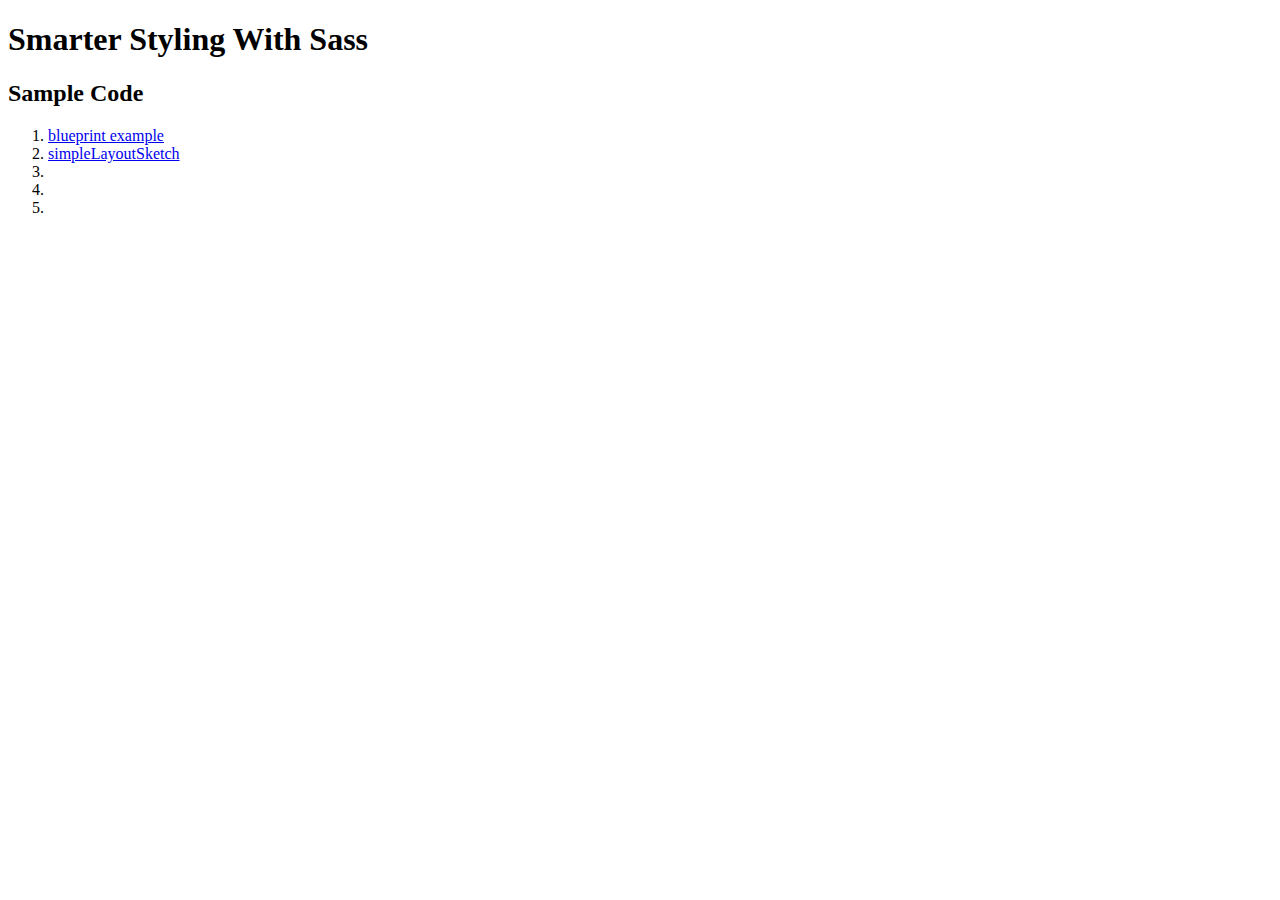
<file: codeSamples/index.html>
<!DOCTYPE HTML>
<html lang="en">
<head>
	<meta charset="UTF-8">
	<title></title>
</head>
<body>
  <h1>Smarter Styling With Sass</h1>
  <h2>
    Sample Code
  </h2>
  <ol>
  	<li>
  		<a href="blueprintExample">blueprint example</a>
  	</li>
  	<li>
  		<a href="simpleLayoutSketch">simpleLayoutSketch</a>
  	</li>
  	<li>
  		<a href="#"></a>
  	</li>
  	<li>
  		<a href="#"></a>
  	</li>
  	<li>
  		<a href="#"></a>
  	</li>
  </ol>
</body>
</html>
</file>
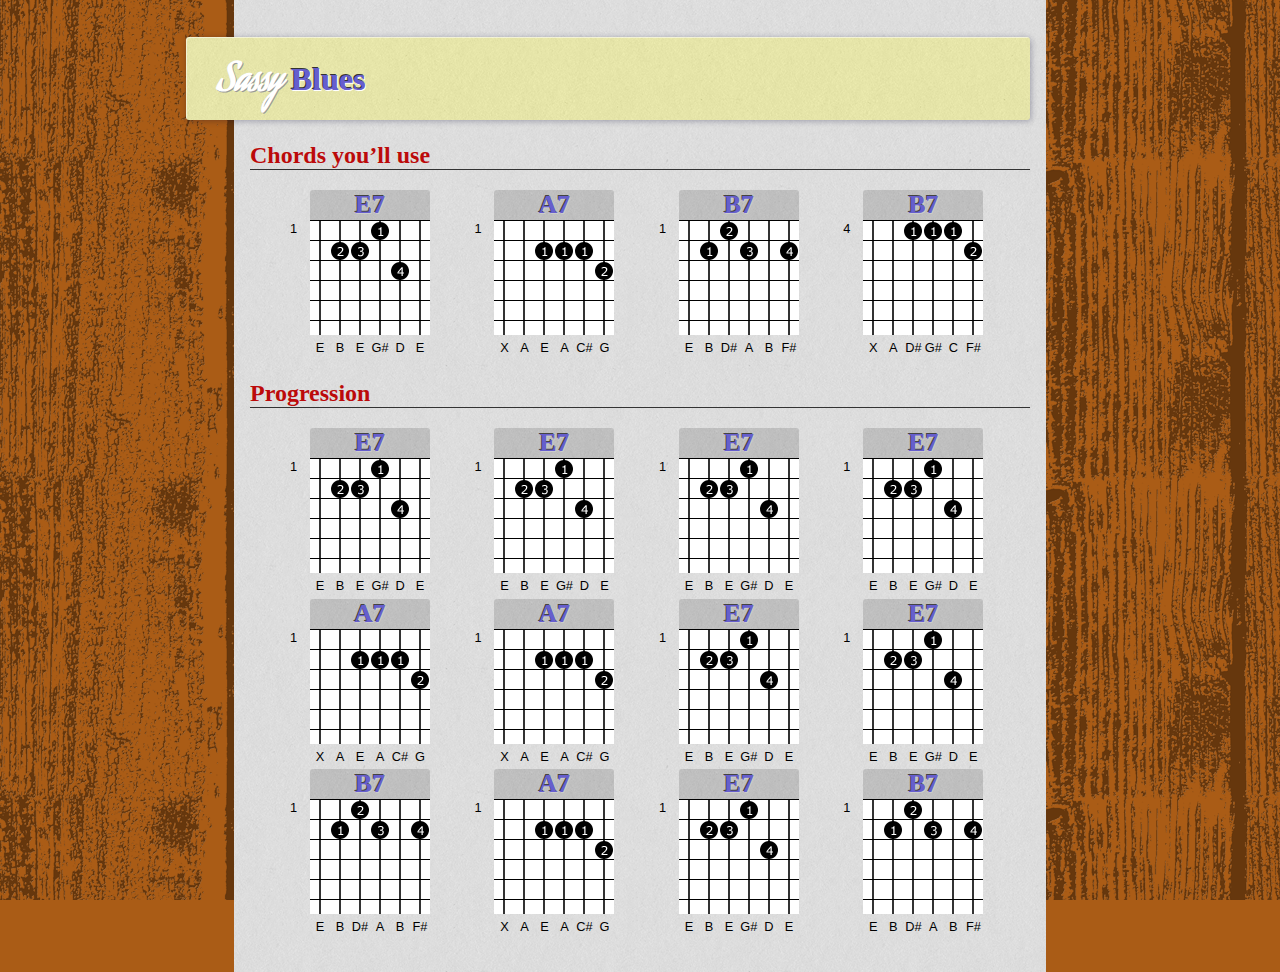
<file: codeSamples/musicalMarkup/index.html>
<!DOCTYPE HTML>
<html lang="en">
<head>
	<meta charset="UTF-8">
  <title>Chords as html: C </title>
  <link href='http://fonts.googleapis.com/css?family=Aguafina+Script|Vast+Shadow|Raleway:100|Carter+One|Slackey' rel='stylesheet' type='text/css'>
  <link rel="stylesheet" href="style.css">
</head>
<body>
  <h1><em>Sassy</em> Blues</h1>
  <h2>Chords you&rsquo;ll use</h2>
  <div class="chord">
    <h1>E7</h1>
    <span class="offset">1</span>
    <ol class="strings">
      <li class="open">E</li>
      <li class="finger2 fret2">B</li>
      <li class="finger3 fret2">E</li>
      <li class="finger1 fret1">G#</li>
      <li class="finger4 fret3">D</li>
      <li class="open">E</li>
    </ol>
  </div>
  <div class="chord">
    <h1>A7</h1>
    <span class="offset">1</span>
    <ol class="strings">
      <li class="open">X</li>
      <li class="open">A</li>
      <li class="finger1 fret2">E</li>
      <li class="finger1 fret2">A</li>
      <li class="finger1 fret2">C#</li>
      <li class="finger2 fret3">G</li>
    </ol>
  </div> 
  <div class="chord">
    <h1>B7</h1>
    <span class="offset">1</span>
    <ol class="strings">
      <li class="open">E</li>
      <li class="finger1 fret2">B</li>
      <li class="finger2 fret1">D#</li>
      <li class="finger3 fret2">A</li>
      <li class="open">B</li>
      <li class="finger4 fret2">F#</li>
    </ol>
  </div>
  <div class="chord">
    <h1>B7</h1>
    <span class="offset">4</span>
    <ol class="strings">
      <li class="open">X</li>
      <li class="open">A</li>
      <li class="finger1 fret1">D#</li>
      <li class="finger1 fret1">G#</li>
      <li class="finger1 fret1">C</li>
      <li class="finger2 fret2">F#</li>
    </ol>
  </div>
  <h2>Progression</h2>
    <div class="chord">
      <h1>E7</h1>
      <span class="offset">1</span>
      <ol class="strings">
        <li class="open">E</li>
        <li class="finger2 fret2">B</li>
        <li class="finger3 fret2">E</li>
        <li class="finger1 fret1">G#</li>
        <li class="finger4 fret3">D</li>
        <li class="open">E</li>
      </ol>
    </div>
    <div class="chord">
      <h1>E7</h1>
      <span class="offset">1</span>
      <ol class="strings">
        <li class="open">E</li>
        <li class="finger2 fret2">B</li>
        <li class="finger3 fret2">E</li>
        <li class="finger1 fret1">G#</li>
        <li class="finger4 fret3">D</li>
        <li class="open">E</li>
      </ol>
    </div>
    <div class="chord">
      <h1>E7</h1>
      <span class="offset">1</span>
      <ol class="strings">
        <li class="open">E</li>
        <li class="finger2 fret2">B</li>
        <li class="finger3 fret2">E</li>
        <li class="finger1 fret1">G#</li>
        <li class="finger4 fret3">D</li>
        <li class="open">E</li>
      </ol>
    </div>
    <div class="chord">
      <h1>E7</h1>
      <span class="offset">1</span>
      <ol class="strings">
        <li class="open">E</li>
        <li class="finger2 fret2">B</li>
        <li class="finger3 fret2">E</li>
        <li class="finger1 fret1">G#</li>
        <li class="finger4 fret3">D</li>
        <li class="open">E</li>
      </ol>
    </div>
    <div class="chord">
      <h1>A7</h1>
      <span class="offset">1</span>
      <ol class="strings">
        <li class="open">X</li>
        <li class="open">A</li>
        <li class="finger1 fret2">E</li>
        <li class="finger1 fret2">A</li>
        <li class="finger1 fret2">C#</li>
        <li class="finger2 fret3">G</li>
      </ol>
    </div> 
    <div class="chord">
      <h1>A7</h1>
      <span class="offset">1</span>
       <ol class="strings">
        <li class="open">X</li>
        <li class="open">A</li>
        <li class="finger1 fret2">E</li>
        <li class="finger1 fret2">A</li>
        <li class="finger1 fret2">C#</li>
        <li class="finger2 fret3">G</li>
      </ol>
    </div> 
    <div class="chord">
      <h1>E7</h1>
      <span class="offset">1</span>
      <ol class="strings">
        <li class="open">E</li>
        <li class="finger2 fret2">B</li>
        <li class="finger3 fret2">E</li>
        <li class="finger1 fret1">G#</li>
        <li class="finger4 fret3">D</li>
        <li class="open">E</li>
      </ol>
    </div>
    <div class="chord">
      <h1>E7</h1>
      <span class="offset">1</span>
      <ol class="strings">
        <li class="open">E</li>
        <li class="finger2 fret2">B</li>
        <li class="finger3 fret2">E</li>
        <li class="finger1 fret1">G#</li>
        <li class="finger4 fret3">D</li>
        <li class="open">E</li>
      </ol>
    </div>
    <div class="chord">
      <h1>B7</h1>
      <span class="offset">1</span>
      <ol class="strings">
        <li class="open">E</li>
        <li class="finger1 fret2">B</li>
        <li class="finger2 fret1">D#</li>
        <li class="finger3 fret2">A</li>
        <li class="open">B</li>
        <li class="finger4 fret2">F#</li>
      </ol>
    </div>
    <div class="chord">
      <h1>A7</h1>
      <span class="offset">1</span>
       <ol class="strings">
        <li class="open">X</li>
        <li class="open">A</li>
        <li class="finger1 fret2">E</li>
        <li class="finger1 fret2">A</li>
        <li class="finger1 fret2">C#</li>
        <li class="finger2 fret3">G</li>
      </ol>
    </div> 
    <div class="chord">
      <h1>E7</h1>
      <span class="offset">1</span>
      <ol class="strings">
        <li class="open">E</li>
        <li class="finger2 fret2">B</li>
        <li class="finger3 fret2">E</li>
        <li class="finger1 fret1">G#</li>
        <li class="finger4 fret3">D</li>
        <li class="open">E</li>
      </ol>
    </div>
    <div class="chord">
      <h1>B7</h1>
      <span class="offset">1</span>
      <ol class="strings">
        <li class="open">E</li>
        <li class="finger1 fret2">B</li>
        <li class="finger2 fret1">D#</li>
        <li class="finger3 fret2">A</li>
        <li class="open">B</li>
        <li class="finger4 fret2">F#</li>
      </ol>
    </div>
</body>
</html>
</file>
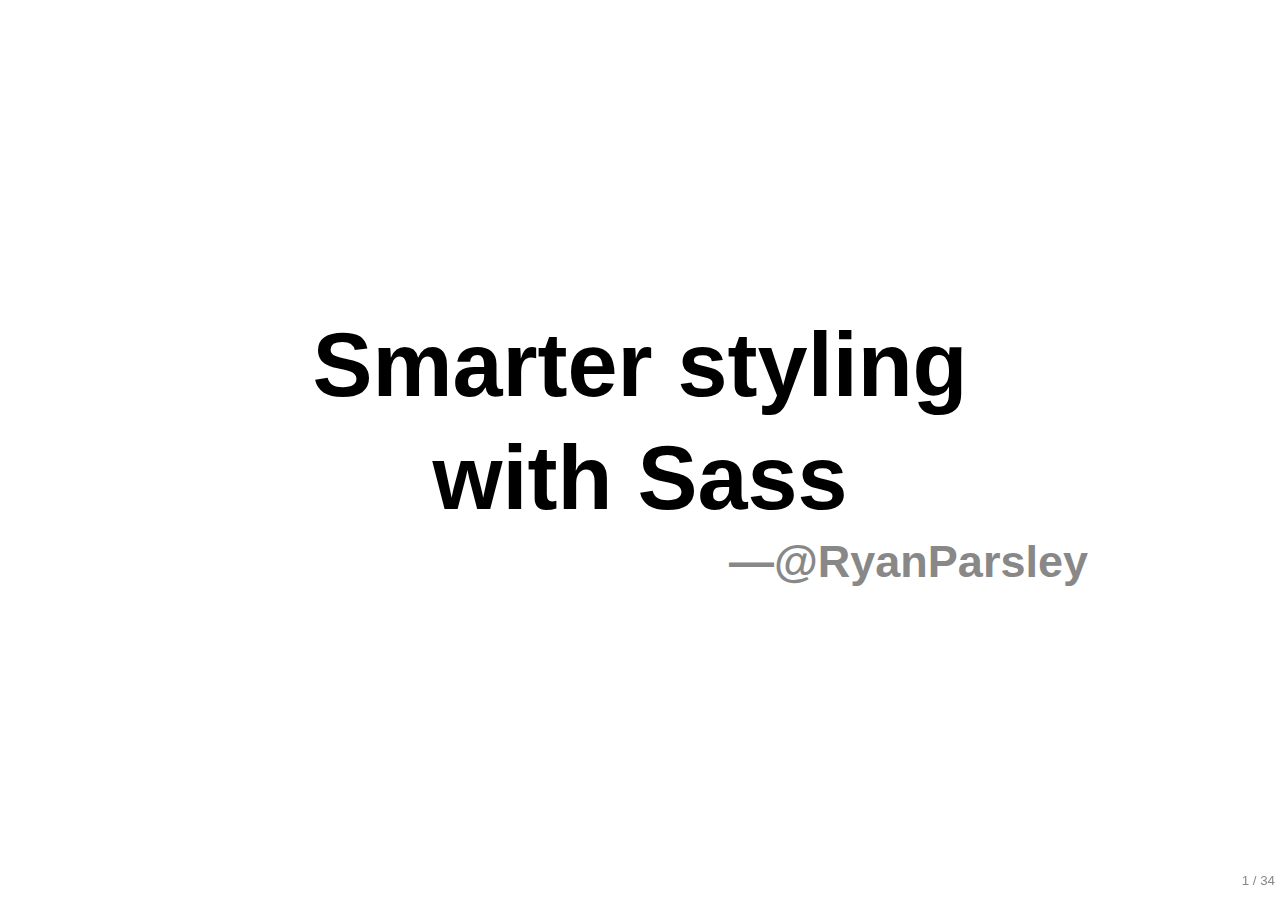
<file: deck.js/smarterStylingWithSass/index.html>
<!DOCTYPE html>
<!--[if lt IE 7]> <html class="no-js ie6" lang="en"> <![endif]-->
<!--[if IE 7]>    <html class="no-js ie7" lang="en"> <![endif]-->
<!--[if IE 8]>    <html class="no-js ie8" lang="en"> <![endif]-->
<!--[if gt IE 8]><!-->  <html class="no-js" lang="en"> <!--<![endif]-->
  <head>
    <meta charset="utf-8">
    <meta http-equiv="X-UA-Compatible" content="IE=edge,chrome=1">

    <title>Design in the browser</title>

    <meta name="description" content="A look at tools and techniques to
    help you jump straight from paper to text editor">
    <meta name="author" content="RyanParsley">
    <meta name="viewport" content="width=1024, user-scalable=no">

    <!-- Core and extension CSS files -->
    <link rel="stylesheet" href="../core/deck.core.css">
    <link rel="stylesheet" href="../extensions/goto/deck.goto.css">
    <link rel="stylesheet" href="../extensions/menu/deck.menu.css">
    <link rel="stylesheet" href="../extensions/navigation/deck.navigation.css">
    <link rel="stylesheet" href="../extensions/status/deck.status.css">
    <link rel="stylesheet" href="../extensions/hash/deck.hash.css">

    <!-- Theme CSS files (menu swaps these out) -->
    <link rel="stylesheet" id="style-theme-link"
    href="../themes/style/swiss.css">
    <link rel="stylesheet" id="transition-theme-link" href="../themes/transition/horizontal-slide.css">

    <!-- Custom CSS just for this page -->
    <link rel="stylesheet" href="ssws.css">

    <script src="../modernizr.custom.js"></script>
  </head>

  <body class="deck-container">

    <section class="slide" id="title-slide">
      <h1>Smarter styling with&nbsp;Sass
        <span>&mdash;@RyanParsley</span></h1>

    </section>

    <section class="slide" id="tldr">
      <h2>TLDR</h2>
      <ol>
        <li><h3>Sass compiles to plain old CSS</h3></li>
        <li><h3>&#8756; it adds no server side dependencies</h3></li>
        <li><h3>Sass makes CSS better</h3></li>
        <li><h3>Compass makes Sass better</h3></li>
        <li><h3>Sass is not a Rails thing</h3></li>
        <li><h3><a href="http://ssws.ryanparsley.com">ssws.ryanparsley.com (or find me on github)</a></h3></li>
      </ol>
    </section>

    <section class="slide" id="atOurDisposal">
      <h2>CSS is filling out nicely</h2> 
      <ul>
        <li class="slide">
          <h3>Drop shadows</h3>
        </li>
        <li class="slide">
          <h3>Gradients</h3>
        </li>
        <li class="slide">
          <h3>Rounded corners</h3>
        </li>
        <li class="slide">
          <h3>Border images</h3>
        </li>
        <li class="slide">
          <h3>Multiple background images</h3>
        </li>
        <li class="slide">
          <h3>Web fonts</h3>
        </li>
        <li class="slide">
          <h3>RGBA (Translucency!) </h3>
        </li>
      </ul>
    </section>
    
    <section class="slide" id="beMindfulOf">
      <h1>There are some antipatterns brewing</h1>
    </section>

     <section class="slide" id="whySass">
      <h2>Why use Sass?</h2>
      <ul>
        <li><h3>Less typing&hellip; make the robots work harder</h3></li>
        <li><h3>Add logic to CSS</h3></li>
        <li><h3>Don&rsquo;t sacrifice semantic markup</h3></li>
        <li><h3>Easier to read is easier to maintain</h3></li>
      </ul>
    </section>
    <section class="slide" id="sassArchitecture">
        <h2>One less excuse to not</h2>
        <blockquote cite="http://thesassway.com/articles/sass-doesnt-create-bad-code-bad-coders-do">
          <p>Sass doesn&rsquo;t have anything to do with your architectural approach. Tell it what to do, and it will do it.</p>
          <p><cite>&mdash;Roy Tomeij</cite></p>
        </blockquote>
      </section>

    <section class="slide" id="theOld">
      <h2>CSS nitty griddy</h2>
      <pre>
.span-1, .span-2, .span-3, .span-4, .span-5, .span-6, .span-7, .span-8, .span-9, .span-10, .span-11, .span-12, .span-13, .span-14, .span-15, .span-16, .span-17, .span-18, .span-19, .span-20, .span-21, .span-22, .span-23, .span-24 {float:left;margin-right:10px;}
.span-1 {width:30px;}
.span-2 {width:70px;}
.span-3 {width:110px;}
.span-4 {width:150px;}
.span-5 {width:190px;}
.span-6 {width:230px;}
.span-7 {width:270px;}
.span-8 {width:310px;}
.span-9 {width:350px;}
.span-10 {width:390px;}
.span-11 {width:430px;}
.span-12 {width:470px;}
[ &hellip;all the way down to&hellip; ]
.span-24 {width:950px;margin-right:0;}</pre>
    </section>
    <section class="slide" id="theNew">
      <h2>Sass that produces the same results</h2>
      <pre>
@for $i from 1 through 24 {
  .span-#{$i} {
    width: $i * 30 + 10 * ( $i - 1 );
    @if $i == 24 {margin-right:0px;}
    @else{margin-right:10px;}
  }
}</pre>
    </section>
    <section class="slide" id="theNew2.0">
      <h2>Why stop there?</h2>
      <pre>
$columns: 24;
$column-width: 30px;
$gutter-width: 10px;
@for $i from 1 through $columns {
  .span-#{$i} {
    width: $i * $column-width + $gutter-width * ( $i - 1 );
    @if $i == $columns {margin-right:0px;}
    @else{margin-right:$gutter-width;}
  }
}</pre>
    </section>
    <section class="slide" id="yeahBut">
      <h2>Sure, that&rsquo;s clever, but&hellip;</h2>
      <ul>
        <li><h3>What about all those classes?</h3></li>
        <li><h3>Can we separate markup from style?</h3></li>
        <li><h3>Doesn&rsquo;t really save typing... I just copy and paste from blueprint.</h3></li>
      </ul>
    </section>
    <section class="slide" id="gridFromMixins">
      <h2>Grids from mixins</h2>
      <pre>
@mixin column($columns, $last: false) {
  width: ($column-width * $columns) + ($gutter-width * ($columns - 1));
  @if $last != true {
    margin-right: $gutter-width;
  }
}

@mixin padded-column($columns, $border-width: 0px, $last: false){
  width: ($column-width * $columns) + ($gutter-width * ($columns - 1));
  padding: $column-padding;
  margin-top: $gutter-width - $column-padding - $border-width;
  margin-bottom: $gutter-width - $column-padding - $border-width;
  margin-left: -($column-padding + $border-width);
  margin-right: -($column-padding + $border-width);
  @if $last != true {
    margin-right: $gutter-width - $column-padding - $border-width;
  }
}</pre>
      </section>

     <section class="slide" id="howToUseMixins">
      <h2>How do you use that?</h2>
      <pre>
div[role="main"]{
  @include column(2.5);
  padding-left: ($column-width + $gutter-width)  * .25;
  padding-right: ($column-width + $gutter-width)  * .25;
  padding-top:1em;
  background:rgba(0,0,0,.2);
  float:left;
}

body>aside{
  @include column(1.5, true);
  padding-left: ($column-width + $gutter-width) * .25;
  padding-right: ($column-width + $gutter-width) * .25;
  display:block;
  float:left;
  background:rgba(0,0,0,.5);
}</pre>
      </section>

      <section class="slide" id="wireframe">
        <h2>HTML version</h2> 
        <img src="layoutWireframe.jpg" alt="Layout Sketch">
        <a href="http://ssws.ryanparsley.com/codeSamples/SimpleLayoutSketch/">Demo</a>
      </section>

      <section class="slide" id="wireframe2">
        <h2>Quick change</h2> 
        <img src="layoutWireframeBlue.jpg" alt="Layout Sketch">
      </section>
      <section class="slide" id="guitarTabHTML">
        <h2>Guitar tabs as html</h2>
        <pre>
&lt;div class="chord"&gt;
  &lt;h1&gt;E7&lt;/h1&gt;
  &lt;span class="offset"&gt;1&lt;/span&gt;
  &lt;ol class="strings"&gt;
    &lt;li class="open"&gt;E&lt;/li&gt;
    &lt;li class="finger2 fret2"&gt;B&lt;/li&gt;
    &lt;li class="finger3 fret2"&gt;E&lt;/li&gt;
    &lt;li class="finger1 fret1"&gt;G#&lt;/li&gt;
    &lt;li class="finger4 fret3"&gt;D&lt;/li&gt;
    &lt;li class="open"&gt;E&lt;/li&gt;
  &lt;/ol&gt;
&lt;/div&gt;
</pre>
      <a href="http://ssws.ryanparsley.com/codeSamples/musicalMarkup/">Demo</a>
    </section>

      <section class="slide" id="guitarTabSCSS">
      <h2>More fun with style generation</h2>
      <pre>
@function fingerOffset($finger){
  @return $finger * (-20px);
}
@function fretOffset($fret){
  @return $fret * 20px - 20px;
}
@for $finger from 1 to 5{
  @for $fret from 1 to 6{
    .finger#{$finger}.fret#{$fret}{
      background-position: fingerOffset($finger) fretOffset($fret);
    }
  }
}</pre>
      </section>
      
      <section class="slide" id="bulletProof?">
        <h1>Is it bullet proof?</h1>
      </section>
      <section class="slide" id="No">
        <h1>No!</h1>
      </section>

      <section class="slide" id="No">
        <h2>That&rsquo;s where Compass comes in</h2>
        <ul>
         <li><h3>jQuery for CSS</h3></li>
         <li><h3>Common problems solved by the community</h3></li>
         <li><h3>Extra goodies like project generation</h3></li>
        </ul>
      </section>
      <section class="slide" id="vendorPrefixes">
        <h2>One style to rule them all</h2>
        <blockquote cite="https://twitter.com/#!/chriseppstein/status/166925704561311745">
          <p>Compass users, don&rsquo;t worry about vendor prefixes. We&rsquo;ll make sure your site works no matter how bad the CSSWG effs things up.</p>
          <p><cite>&mdash;Chris Eppstein (The Compass Guy)</cite></p>
        </blockquote>
      </section>
      <section class="slide" id="gridBG">
        <h2>Visual helper for your grid</h2>
        <ul>
          <li><h3>Easy to change</h3></li>
          <li><h3>Fool resistant</h3></li>
        </ul>
        <pre>
$grid-background-total-columns: 10;
$grid-background-column-width: 68px;
$grid-background-gutter-width: 24px;
$grid-background-baseline-height: 24px;
$grid-background-offset:24px;

body{ @include grid-background();}</pre>
      </section>
     
    
      <section class="slide" id="buttonScreenshot">
        <h2>Look Ma, no images!</h2>
        <img src="buttonScreenshot.png"/>
      </section>
      <section class="slide" id="aprettyslickbutton" >
        <h2>A pretty slick button</h2>
          <pre>
@mixin clean-pill-button($background: #666, $height: 48px){
  $shadow: darken($background, 20%);
  background: $background;
  @include background-image(linear-gradient(rgba(255,255,255,.6),
                                            rgba(255,255,255,.4) 50%,
                                            rgba(255,255,255,0) 50%));
  @include box-shadow($shadow 1px 1px 3px,
                      inset lighten($background, 50%) 0px 1px 0);
  color: #fff;
  border: solid 1px $shadow;
  height: $height;
  padding-left:24px;
  padding-right:24px;
  @include border-radius($height/2);
  @include text-shadow($shadow -1px -1px 0);
  &amp;:hover{
    @include text-shadow(none);
    @include box-shadow(inset lighten($background, 20%) 0px -1px 0);
    @include background-image(linear-gradient(rgba(255,255,255,.4),
                                              rgba(255,255,255,.3) 50%,
                                              rgba(255,255,255,0) 50%));}}</pre>
      </section>
    <section class="slide" id="thatAwesome">
      <h1>It really is <em>that</em> awesome!</h1>
      </section> 
      
      <section class="slide" id="tools" >
        <h2 >Tools</h2>
        <ul>
          <li><a href="http://sass-lang.com/" title="Sass">Sass</a></li>
          <li><a href="http://compass-style.org/" title="Compass">Compass</a></li>
          <li><a href="http://lessframework.com/" title="Less Framework">Less Framework</a></li>
          <li><a href="https://github.com/RyanParsley/Serve-Less" title="Serve-Less">My Serve based starting point</a></li>
        </ul>
      </section>

      <section class="slide" id="morereading">
        <h2 >More Reading</h2>
        <ul>
          <li><a href="http://www.stuffandnonsense.co.uk/blog/about/time_to_stop_showing_clients_static_design_visuals/">Time to stop showing clients static design visuals</a></li>
          <li><a href="http://24ways.org/2009/make-your-mockup-in-markup" title="Make your mockup in markup">Meagan Fisher&#8217;s 24ways post</a></li>
          <li><a href="http://jeffcroft.com/sidenotes/2009/may/20/applying-oop-concepts-css/" title="On applying OOP concepts to CSS">Jeff Croft on Object Oriented CSS</a></li>
          <li><a href="http://thesassway.com/" title="The Sass Way">The Sass Way</a></li>
          <li><a href="http://smacss.com/">SMACSS</a></li>
        </ul>
      </section>

      <section class="slide" id="thanks" >
        <h1>Thanks!</h1>
      </section>

      <a href="#" class="deck-prev-link" title="Previous">&#8592;</a>
      <a href="#" class="deck-next-link" title="Next">&#8594;</a>

      <p class="deck-status">
      <span class="deck-status-current"></span>
      /
      <span class="deck-status-total"></span>
      </p>

      <form action="." method="get" class="goto-form">
        <label for="goto-slide">Go to slide:</label>
        <input type="text" name="slidenum" id="goto-slide" list="goto-datalist">
        <datalist id="goto-datalist"></datalist>
        <input type="submit" value="Go">
      </form>

      <a href="." title="Permalink to this slide" class="deck-permalink">#</a>


      <!-- Grab CDN jQuery, with a protocol relative URL; fall back to local if offline -->
      <script src="//ajax.aspnetcdn.com/ajax/jQuery/jquery-1.7.min.js"></script>
      <script>window.jQuery || document.write('<script src="../jquery-1.7.min.js"><\/script>')</script>

        <!-- Deck Core and extensions -->
        <script src="../core/deck.core.js"></script>
        <script src="../extensions/hash/deck.hash.js"></script>
        <script src="../extensions/menu/deck.menu.js"></script>
        <script src="../extensions/goto/deck.goto.js"></script>
        <script src="../extensions/status/deck.status.js"></script>
        <script src="../extensions/navigation/deck.navigation.js"></script>

        <!-- Specific to this page -->
        <script src="ssws.js"></script>

      </body>
    </html>
</file>
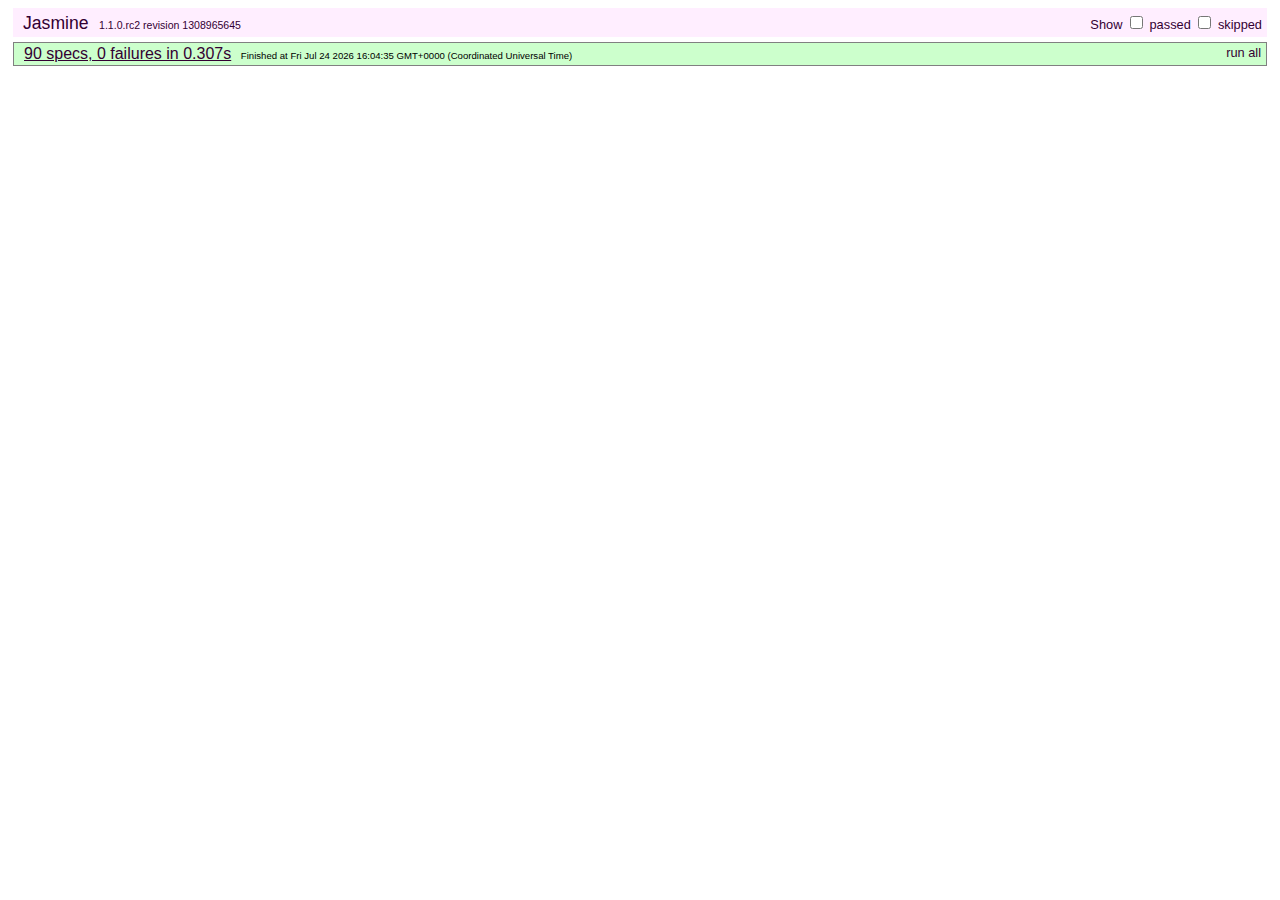
<file: deck.js/test/index.html>
<!DOCTYPE HTML PUBLIC "-//W3C//DTD HTML 4.01 Transitional//EN"
  "http://www.w3.org/TR/html4/loose.dtd">
<html>
<head>
	<title>deck.js - Jasmine Test Runner</title>
	<link rel="stylesheet" type="text/css" href="lib/jasmine.css">
	<script type="text/javascript" src="../modernizr.custom.js"></script>
	<script type="text/javascript" src="lib/jasmine.js"></script>
	<script type="text/javascript" src="lib/jasmine-html.js"></script>
	<script src="../jquery-1.7.min.js"></script>
	<script type="text/javascript" src="lib/jasmine-jquery.js"></script>

	<!-- include source files here... -->
	<script type="text/javascript" src="../core/deck.core.js"></script>
	<script type="text/javascript" src="../extensions/hash/deck.hash.js"></script>
	<script type="text/javascript" src="../extensions/menu/deck.menu.js"></script>
	<script type="text/javascript" src="../extensions/goto/deck.goto.js"></script>
	<script type="text/javascript" src="../extensions/status/deck.status.js"></script>
	<script type="text/javascript" src="../extensions/navigation/deck.navigation.js"></script>
	<script type="text/javascript" src="../extensions/scale/deck.scale.js"></script>

	<!-- include spec files here... -->
	<script type="text/javascript" src="settings.js"></script>
	<script type="text/javascript" src="spec.core.js"></script>
	<script type="text/javascript" src="spec.menu.js"></script>
	<script type="text/javascript" src="spec.goto.js"></script>
	<script type="text/javascript" src="spec.navigation.js"></script>
	<script type="text/javascript" src="spec.hash.js"></script>
	<script type="text/javascript" src="spec.status.js"></script>
	<script type="text/javascript" src="spec.scale.js"></script>
</head>

<body>
<script type="text/javascript">
	jasmine.getEnv().addReporter(new jasmine.TrivialReporter());
	jasmine.getEnv().execute();
</script>
</body>
</html>
</file>
<file: codeSamples/musicalMarkup/style.css>
html {
  background: #aa5c16 url(woodBG.png) fixed; }

body {
  background: #dddddd url(lightNoise.png);
  margin: 0 auto;
  width: 70%;
  max-width: 780px;
  padding: 1em 1em 2em;
  font-family: "helvetica nueue", helvetica, arial, sans-serif; }

body > h1 {
  color: #665ecd;
  text-shadow: #333333 -1px -1px 0, white 1px 1px 0;
  background: #ebea86 url(lightNoise.png);
  margin-left: -2em;
  padding: .5em 1em .25em;
  border-radius: 3px;
  box-shadow: 1px 1px 6px rgba(0, 0, 51, 0.3), inset 1px 1px 0 rgba(255, 255, 255, 0.5); }
  body > h1 em {
    text-shadow: #999 1px 1px 0;
    color: #fff; }

h1 {
  font-family: 'Vast Shadow', cursive;
  font-family: 'Raleway', cursive;
  font-family: 'Carter One', cursive;
  font-family: 'Slackey', cursive; }
  h1 em {
    font-family: 'Raleway', cursive;
    font-family: 'Aguafina Script', cursive;
    font-size: 1.2em;
    font-style: normal; }

h2 {
  color: #bc0a0a; }

h2, h3, h4, h5 {
  font-family: 'Slackey', cursive;
  border-bottom: 1px solid #333; }

.chord {
  width: 120px;
  background: #fff;
  margin-left: 60px;
  position: relative;
  display: inline-block;
  margin-bottom: 2em;
  border-radius: 3px 3px 0px 0px;
  font-size: .8em; }
  .chord h1 {
    text-align: center;
    background: #aaaaaa url(lightNoise.png);
    margin: 0;
    border-bottom: 1px solid #000;
    border-radius: 3px 3px 0px 0px;
    color: #665ecd;
    text-shadow: #444444 -1px -1px 0, #cccccc 1px 1px 0; }
  .chord ol {
    list-style: none;
    margin: 0;
    padding: 0;
    background: url(fretsAndStrings.png); }
  .chord li {
    margin: 0;
    padding: 0;
    width: 20px;
    display: block;
    float: left;
    text-align: center;
    padding-top: 119px;
    background: url(fingerSprite.png) 0 0 no-repeat;
    margin-bottom: -20px; }
  .chord .offset {
    display: block;
    position: absolute;
    left: -20px; }

.chord li.open {
  background-image: none; }

.chord li:last-child {
  border-right: none; }

.finger1.fret1 {
  background-position: -20px 0px; }

.finger1.fret2 {
  background-position: -20px 20px; }

.finger1.fret3 {
  background-position: -20px 40px; }

.finger1.fret4 {
  background-position: -20px 60px; }

.finger1.fret5 {
  background-position: -20px 80px; }

.finger2.fret1 {
  background-position: -40px 0px; }

.finger2.fret2 {
  background-position: -40px 20px; }

.finger2.fret3 {
  background-position: -40px 40px; }

.finger2.fret4 {
  background-position: -40px 60px; }

.finger2.fret5 {
  background-position: -40px 80px; }

.finger3.fret1 {
  background-position: -60px 0px; }

.finger3.fret2 {
  background-position: -60px 20px; }

.finger3.fret3 {
  background-position: -60px 40px; }

.finger3.fret4 {
  background-position: -60px 60px; }

.finger3.fret5 {
  background-position: -60px 80px; }

.finger4.fret1 {
  background-position: -80px 0px; }

.finger4.fret2 {
  background-position: -80px 20px; }

.finger4.fret3 {
  background-position: -80px 40px; }

.finger4.fret4 {
  background-position: -80px 60px; }

.finger4.fret5 {
  background-position: -80px 80px; }

.clearfix:after, .chord ol:after {
  content: ".";
  display: block;
  height: 0;
  clear: both;
  visibility: hidden; }
</file>
<file: deck.js/core/deck.core.css>
html {
  height: 100%;
}

.deck-container {
  position: relative;
  height: 100%;
  width: 70%;
  margin: 0 auto;
  padding: 0 48px;
  font-size: 16px;
  line-height: 1.25;
  overflow: hidden;
  /* Resets and base styles from HTML5 Boilerplate */
  /* End HTML5 Boilerplate adaptations */
}
.js .deck-container {
  visibility: hidden;
}
.ready .deck-container {
  visibility: visible;
}
.touch .deck-container {
  -webkit-text-size-adjust: none;
}
.deck-container div, .deck-container span, .deck-container object, .deck-container iframe,
.deck-container h1, .deck-container h2, .deck-container h3, .deck-container h4, .deck-container h5, .deck-container h6, .deck-container p, .deck-container blockquote, .deck-container pre,
.deck-container abbr, .deck-container address, .deck-container cite, .deck-container code, .deck-container del, .deck-container dfn, .deck-container em, .deck-container img, .deck-container ins, .deck-container kbd, .deck-container q, .deck-container samp,
.deck-container small, .deck-container strong, .deck-container sub, .deck-container sup, .deck-container var, .deck-container b, .deck-container i, .deck-container dl, .deck-container dt, .deck-container dd, .deck-container ol, .deck-container ul, .deck-container li,
.deck-container fieldset, .deck-container form, .deck-container label, .deck-container legend,
.deck-container table, .deck-container caption, .deck-container tbody, .deck-container tfoot, .deck-container thead, .deck-container tr, .deck-container th, .deck-container td,
.deck-container article, .deck-container aside, .deck-container canvas, .deck-container details, .deck-container figcaption, .deck-container figure,
.deck-container footer, .deck-container header, .deck-container hgroup, .deck-container menu, .deck-container nav, .deck-container section, .deck-container summary,
.deck-container time, .deck-container mark, .deck-container audio, .deck-container video {
  margin: 0;
  padding: 0;
  border: 0;
  font-size: 100%;
  font: inherit;
  vertical-align: baseline;
}
.deck-container article, .deck-container aside, .deck-container details, .deck-container figcaption, .deck-container figure,
.deck-container footer, .deck-container header, .deck-container hgroup, .deck-container menu, .deck-container nav, .deck-container section {
  display: block;
}
.deck-container blockquote, .deck-container q {
  quotes: none;
}
.deck-container blockquote:before, .deck-container blockquote:after, .deck-container q:before, .deck-container q:after {
  content: "";
  content: none;
}
.deck-container ins {
  background-color: #ff9;
  color: #000;
  text-decoration: none;
}
.deck-container mark {
  background-color: #ff9;
  color: #000;
  font-style: italic;
  font-weight: bold;
}
.deck-container del {
  text-decoration: line-through;
}
.deck-container abbr[title], .deck-container dfn[title] {
  border-bottom: 1px dotted;
  cursor: help;
}
.deck-container table {
  border-collapse: collapse;
  border-spacing: 0;
}
.deck-container hr {
  display: block;
  height: 1px;
  border: 0;
  border-top: 1px solid #ccc;
  margin: 1em 0;
  padding: 0;
}
.deck-container input, .deck-container select {
  vertical-align: middle;
}
.deck-container select, .deck-container input, .deck-container textarea, .deck-container button {
  font: 99% sans-serif;
}
.deck-container pre, .deck-container code, .deck-container kbd, .deck-container samp {
  font-family: monospace, sans-serif;
}
.deck-container a {
  -webkit-tap-highlight-color: rgba(0, 0, 0, 0);
}
.deck-container a:hover, .deck-container a:active {
  outline: none;
}
.deck-container ul, .deck-container ol {
  margin-left: 2em;
  vertical-align: top;
}
.deck-container ol {
  list-style-type: decimal;
}
.deck-container nav ul, .deck-container nav li {
  margin: 0;
  list-style: none;
  list-style-image: none;
}
.deck-container small {
  font-size: 85%;
}
.deck-container strong, .deck-container th {
  font-weight: bold;
}
.deck-container td {
  vertical-align: top;
}
.deck-container sub, .deck-container sup {
  font-size: 75%;
  line-height: 0;
  position: relative;
}
.deck-container sup {
  top: -0.5em;
}
.deck-container sub {
  bottom: -0.25em;
}
.deck-container textarea {
  overflow: auto;
}
.ie6 .deck-container legend, .ie7 .deck-container legend {
  margin-left: -7px;
}
.deck-container input[type="radio"] {
  vertical-align: text-bottom;
}
.deck-container input[type="checkbox"] {
  vertical-align: bottom;
}
.ie7 .deck-container input[type="checkbox"] {
  vertical-align: baseline;
}
.ie6 .deck-container input {
  vertical-align: text-bottom;
}
.deck-container label, .deck-container input[type="button"], .deck-container input[type="submit"], .deck-container input[type="image"], .deck-container button {
  cursor: pointer;
}
.deck-container button, .deck-container input, .deck-container select, .deck-container textarea {
  margin: 0;
}
.deck-container input:invalid, .deck-container textarea:invalid {
  border-radius: 1px;
  -moz-box-shadow: 0px 0px 5px red;
  -webkit-box-shadow: 0px 0px 5px red;
  box-shadow: 0px 0px 5px red;
}
.deck-container input:invalid .no-boxshadow, .deck-container textarea:invalid .no-boxshadow {
  background-color: #f0dddd;
}
.deck-container button {
  width: auto;
  overflow: visible;
}
.ie7 .deck-container img {
  -ms-interpolation-mode: bicubic;
}
.deck-container, .deck-container select, .deck-container input, .deck-container textarea {
  color: #444;
}
.deck-container a {
  color: #607890;
}
.deck-container a:hover, .deck-container a:focus {
  color: #036;
}
.deck-container a:link {
  -webkit-tap-highlight-color: #fff;
}
.deck-container.deck-loading {
  display: none;
}

.slide {
  width: auto;
  min-height: 100%;
  position: relative;
}
.slide h1 {
  font-size: 4.5em;
}
.slide h1, .slide .vcenter {
  font-weight: bold;
  text-align: center;
  padding-top: 1em;
  max-height: 100%;
}
.csstransforms .slide h1, .csstransforms .slide .vcenter {
  padding: 0 48px;
  position: absolute;
  left: 0;
  right: 0;
  top: 50%;
  -webkit-transform: translate(0, -50%);
  -moz-transform: translate(0, -50%);
  -ms-transform: translate(0, -50%);
  -o-transform: translate(0, -50%);
  transform: translate(0, -50%);
}
.slide .vcenter h1 {
  position: relative;
  top: auto;
  padding: 0;
  -webkit-transform: none;
  -moz-transform: none;
  -ms-transform: none;
  -o-transform: none;
  transform: none;
}
.slide h2 {
  font-size: 2.25em;
  font-weight: bold;
  padding-top: .5em;
  margin: 0 0 .66666em 0;
  border-bottom: 3px solid #888;
}
.slide h3 {
  font-size: 1.4375em;
  font-weight: bold;
  margin-bottom: .30435em;
}
.slide h4 {
  font-size: 1.25em;
  font-weight: bold;
  margin-bottom: .25em;
}
.slide h5 {
  font-size: 1.125em;
  font-weight: bold;
  margin-bottom: .2222em;
}
.slide h6 {
  font-size: 1em;
  font-weight: bold;
}
.slide img, .slide iframe, .slide video {
  display: block;
  max-width: 100%;
}
.slide video, .slide iframe, .slide img {
  display: block;
  margin: 0 auto;
}
.slide p, .slide blockquote, .slide iframe, .slide img, .slide ul, .slide ol, .slide pre, .slide video {
  margin-bottom: 1em;
}
.slide pre {
  white-space: pre;
  white-space: pre-wrap;
  word-wrap: break-word;
  padding: 1em;
  border: 1px solid #888;
}
.slide em {
  font-style: italic;
}
.slide li {
  padding: .25em 0;
  vertical-align: middle;
}

.deck-before, .deck-previous, .deck-next, .deck-after {
  position: absolute;
  left: -999em;
  top: -999em;
}

.deck-current {
  z-index: 2;
}

.slide .slide {
  visibility: hidden;
  position: static;
  min-height: 0;
}

.deck-child-current {
  position: static;
  z-index: 2;
}
.deck-child-current .slide {
  visibility: hidden;
}
.deck-child-current .deck-previous, .deck-child-current .deck-before, .deck-child-current .deck-current {
  visibility: visible;
}

body.deck-container {
  overflow: visible;
}

@media screen and (max-device-width: 480px) {
  /* html { -webkit-text-size-adjust:none; -ms-text-size-adjust:none; } */
}
@media print {
  * {
    background: transparent !important;
    color: black !important;
    text-shadow: none !important;
    filter: none !important;
    -ms-filter: none !important;
    -webkit-box-reflect: none !important;
    -moz-box-reflect: none !important;
    -webkit-box-shadow: none !important;
    -moz-box-shadow: none !important;
    box-shadow: none !important;
  }
  * :before, * :after {
    display: none !important;
  }

  a, a:visited {
    color: #444 !important;
    text-decoration: underline;
  }

  a[href]:after {
    content: " (" attr(href) ")";
  }

  abbr[title]:after {
    content: " (" attr(title) ")";
  }

  .ir a:after, a[href^="javascript:"]:after, a[href^="#"]:after {
    content: "";
  }

  pre, blockquote {
    border: 1px solid #999;
    page-break-inside: avoid;
  }

  thead {
    display: table-header-group;
  }

  tr, img {
    page-break-inside: avoid;
  }

  @page {
    margin: 0.5cm;
}

  p, h2, h3 {
    orphans: 3;
    widows: 3;
  }

  h2, h3 {
    page-break-after: avoid;
  }

  .slide {
    position: static !important;
    visibility: visible !important;
    display: block !important;
    -webkit-transform: none !important;
    -moz-transform: none !important;
    -o-transform: none !important;
    -ms-transform: none !important;
    transform: none !important;
    opacity: 1 !important;
  }

  h1, .vcenter {
    -webkit-transform: none !important;
    -moz-transform: none !important;
    -o-transform: none !important;
    -ms-transform: none !important;
    transform: none !important;
    padding: 0 !important;
    position: static !important;
  }

  .deck-container > .slide {
    page-break-after: always;
  }

  .deck-container {
    width: 100% !important;
    height: auto !important;
    padding: 0 !important;
    display: block !important;
  }

  script {
    display: none;
  }
}
</file>
<file: deck.js/extensions/goto/deck.goto.css>
.deck-container .goto-form {
  position: absolute;
  z-index: 3;
  bottom: 10px;
  left: 50%;
  height: 1.75em;
  margin: 0 0 0 -9.125em;
  line-height: 1.75em;
  padding: 0.625em;
  display: none;
  background: #ccc;
  overflow: hidden;
}
.borderradius .deck-container .goto-form {
  -webkit-border-radius: 10px;
  -moz-border-radius: 10px;
  border-radius: 10px;
}
.deck-container .goto-form label {
  font-weight: bold;
}
.deck-container .goto-form label, .deck-container .goto-form input {
  display: inline-block;
  font-family: inherit;
}

.deck-goto .goto-form {
  display: block;
}

#goto-slide {
  width: 8.375em;
  margin: 0 0.625em;
  height: 1.4375em;
}

@media print {
  .goto-form, #goto-slide {
    display: none !important;
  }
}
</file>
<file: deck.js/extensions/menu/deck.menu.css>
.deck-menu .slide {
  background: #eee;
  position: relative;
  left: 0;
  top: 0;
  visibility: visible;
  cursor: pointer;
}
.no-csstransforms .deck-menu > .slide {
  float: left;
  width: 22%;
  height: 22%;
  min-height: 0;
  margin: 1%;
  font-size: 0.22em;
  overflow: hidden;
  padding: 0 0.5%;
}
.csstransforms .deck-menu > .slide {
  -webkit-transform: scale(0.22);
  -moz-transform: scale(0.22);
  -o-transform: scale(0.22);
  -ms-transform: scale(0.22);
  transform: scale(0.22);
  -webkit-transform-origin: 0 0;
  -moz-transform-origin: 0 0;
  -o-transform-origin: 0 0;
  -ms-transform-origin: 0 0;
  transform-origin: 0 0;
  -webkit-box-sizing: border-box;
  -moz-box-sizing: border-box;
  box-sizing: border-box;
  width: 100%;
  height: 100%;
  overflow: hidden;
  padding: 0 48px;
  margin: 12px;
}
.deck-menu iframe, .deck-menu img, .deck-menu video {
  max-width: 100%;
}
.deck-menu .deck-current, .no-touch .deck-menu .slide:hover {
  background: #ddf;
}
.deck-menu.deck-container:hover .deck-prev-link, .deck-menu.deck-container:hover .deck-next-link {
  display: none;
}
</file>
<file: deck.js/extensions/navigation/deck.navigation.css>
.deck-container .deck-prev-link, .deck-container .deck-next-link {
  display: none;
  position: absolute;
  z-index: 3;
  top: 50%;
  width: 32px;
  height: 32px;
  margin-top: -16px;
  font-size: 20px;
  font-weight: bold;
  line-height: 32px;
  vertical-align: middle;
  text-align: center;
  text-decoration: none;
  color: #fff;
  background: #888;
}
.borderradius .deck-container .deck-prev-link, .borderradius .deck-container .deck-next-link {
  -webkit-border-radius: 16px;
  -moz-border-radius: 16px;
  border-radius: 16px;
}
.deck-container .deck-prev-link:hover, .deck-container .deck-prev-link:focus, .deck-container .deck-prev-link:active, .deck-container .deck-prev-link:visited, .deck-container .deck-next-link:hover, .deck-container .deck-next-link:focus, .deck-container .deck-next-link:active, .deck-container .deck-next-link:visited {
  color: #fff;
}
.deck-container .deck-prev-link {
  left: 8px;
}
.deck-container .deck-next-link {
  right: 8px;
}
.deck-container:hover .deck-prev-link, .deck-container:hover .deck-next-link {
  display: block;
}
.deck-container:hover .deck-prev-link.deck-nav-disabled, .touch .deck-container:hover .deck-prev-link, .deck-container:hover .deck-next-link.deck-nav-disabled, .touch .deck-container:hover .deck-next-link {
  display: none;
}

@media print {
  .deck-prev-link, .deck-next-link {
    display: none !important;
  }
}
</file>
<file: deck.js/extensions/status/deck.status.css>
.deck-container .deck-status {
  position: absolute;
  bottom: 10px;
  right: 5px;
  color: #888;
  z-index: 3;
  margin: 0;
}

body.deck-container .deck-status {
  position: fixed;
}

@media print {
  .deck-status {
    display: none;
  }
}
</file>
<file: deck.js/extensions/hash/deck.hash.css>
.deck-container .deck-permalink {
  display: none;
  position: absolute;
  z-index: 4;
  bottom: 30px;
  right: 0;
  width: 48px;
  text-align: center;
}

.no-history .deck-container:hover .deck-permalink {
  display: block;
}
</file>
<file: deck.js/themes/style/swiss.css>
.deck-container {
  font-family: "Helvetica Neue", sans-serif;
  font-size: 1.25em;
  background: #fff;
}
.deck-container .slide {
  background: #fff;
}
.deck-container .slide h1 {
  color: #000;
}
.deck-container .slide h2 {
  color: #c00;
  border-bottom-color: #ccc;
}
.deck-container .slide h3 {
  color: #888;
}
.deck-container .slide pre {
  border-color: #ccc;
}
.deck-container .slide code {
  color: #888;
}
.deck-container .slide blockquote {
  font-size: 2em;
  font-style: italic;
  padding: 1em 2em;
  color: #000;
  border-left: 5px solid #ccc;
}
.deck-container .slide blockquote p {
  margin: 0;
}
.deck-container .slide blockquote cite {
  font-size: .5em;
  font-style: normal;
  font-weight: bold;
  color: #888;
}
.deck-container .slide ::-moz-selection {
  background: #c00;
  color: #fff;
}
.deck-container .slide ::selection {
  background: #c00;
  color: #fff;
}
.deck-container .slide a, .deck-container .slide a:hover, .deck-container .slide a:focus, .deck-container .slide a:active, .deck-container .slide a:visited {
  color: #c00;
  text-decoration: none;
}
.deck-container .slide a:hover, .deck-container .slide a:focus {
  text-decoration: underline;
}
.deck-container .deck-prev-link, .deck-container .deck-next-link {
  background: #ccc;
  font-family: serif;
}
.deck-container .deck-prev-link, .deck-container .deck-prev-link:hover, .deck-container .deck-prev-link:focus, .deck-container .deck-prev-link:active, .deck-container .deck-prev-link:visited, .deck-container .deck-next-link, .deck-container .deck-next-link:hover, .deck-container .deck-next-link:focus, .deck-container .deck-next-link:active, .deck-container .deck-next-link:visited {
  color: #fff;
}
.deck-container .deck-prev-link:hover, .deck-container .deck-prev-link:focus, .deck-container .deck-next-link:hover, .deck-container .deck-next-link:focus {
  background: #c00;
  text-decoration: none;
}
.deck-container .deck-status {
  font-size: 0.6666em;
}
.deck-container.deck-menu .slide {
  background: #eee;
}
.deck-container.deck-menu .deck-current, .no-touch .deck-container.deck-menu .slide:hover {
  background: #ddf;
}
</file>
<file: deck.js/themes/transition/horizontal-slide.css>
.csstransitions.csstransforms {
  overflow-x: hidden;
}
.csstransitions.csstransforms .deck-container > .slide {
  -webkit-transition: -webkit-transform 500ms ease-in-out;
  -moz-transition: -moz-transform 500ms ease-in-out;
  -ms-transition: -ms-transform 500ms ease-in-out;
  -o-transition: -o-transform 500ms ease-in-out;
  transition: transform 500ms ease-in-out;
}
.csstransitions.csstransforms .deck-container:not(.deck-menu) > .slide {
  position: absolute;
  top: 0;
  left: 0;
  -webkit-box-sizing: border-box;
  -moz-box-sizing: border-box;
  box-sizing: border-box;
  width: 100%;
  padding: 0 48px;
}
.csstransitions.csstransforms .deck-container:not(.deck-menu) > .slide .slide {
  position: relative;
  left: 0;
  top: 0;
  -webkit-transition: -webkit-transform 500ms ease-in-out, opacity 500ms ease-in-out;
  -moz-transition: -moz-transform 500ms ease-in-out, opacity 500ms ease-in-out;
  -ms-transition: -ms-transform 500ms ease-in-out, opacity 500ms ease-in-out;
  -o-transition: -o-transform 500ms ease-in-out, opacity 500ms ease-in-out;
  transition: -webkit-transform 500ms ease-in-out, opacity 500ms ease-in-out;
}
.csstransitions.csstransforms .deck-container:not(.deck-menu) > .slide .deck-next, .csstransitions.csstransforms .deck-container:not(.deck-menu) > .slide .deck-after {
  visibility: visible;
  -webkit-transform: translate3d(200%, 0, 0);
  -moz-transform: translate(200%, 0);
  -ms-transform: translate(200%, 0);
  -o-transform: translate(200%, 0);
  transform: translate3d(200%, 0, 0);
}
.csstransitions.csstransforms .deck-container:not(.deck-menu) > .slide .deck-before, .csstransitions.csstransforms .deck-container:not(.deck-menu) > .slide .deck-previous {
  opacity: 0.4;
}
.csstransitions.csstransforms .deck-container:not(.deck-menu) > .deck-previous {
  -webkit-transform: translate3d(-200%, 0, 0);
  -moz-transform: translate(-200%, 0);
  -ms-transform: translate(-200%, 0);
  -o-transform: translate(-200%, 0);
  transform: translate3d(-200%, 0, 0);
}
.csstransitions.csstransforms .deck-container:not(.deck-menu) > .deck-before {
  -webkit-transform: translate3d(-400%, 0, 0);
  -moz-transform: translate(-400%, 0);
  -ms-transform: translate(-400%, 0);
  -o-transform: translate(-400%, 0);
  transform: translate3d(-400%, 0, 0);
}
.csstransitions.csstransforms .deck-container:not(.deck-menu) > .deck-next {
  -webkit-transform: translate3d(200%, 0, 0);
  -moz-transform: translate(200%, 0);
  -ms-transform: translate(200%, 0);
  -o-transform: translate(200%, 0);
  transform: translate3d(200%, 0, 0);
}
.csstransitions.csstransforms .deck-container:not(.deck-menu) > .deck-after {
  -webkit-transform: translate3d(400%, 0, 0);
  -moz-transform: translate(400%, 0);
  -ms-transform: translate(400%, 0);
  -o-transform: translate(400%, 0);
  transform: translate3d(400%, 0, 0);
}
.csstransitions.csstransforms .deck-container:not(.deck-menu) > .deck-before .slide, .csstransitions.csstransforms .deck-container:not(.deck-menu) > .deck-previous .slide {
  visibility: visible;
}
.csstransitions.csstransforms .deck-container:not(.deck-menu) > .deck-child-current {
  -webkit-transform: none;
  -moz-transform: none;
  -ms-transform: none;
  -o-transform: none;
  transform: none;
}
</file>
<file: deck.js/smarterStylingWithSass/ssws.css>
.deck-container .theme-menu {
  display: none;
  position: fixed;
  z-index: 3;
  bottom: 10px;
  left: 10px;
  height: 20px;
  line-height: 20px;
  padding: 5px;
  border: 1px solid #ddd;
  -webkit-border-radius: 5px;
  -moz-border-radius: 5px;
  border-radius: 5px;
  overflow: hidden;
  background: #fff;
  font-family: sans-serif;
  color: #888; }
  .js .deck-container .theme-menu {
    display: block; }
  .deck-container .theme-menu h2 {
    float: left;
    font-size: 20px;
    border: 0;
    padding: 5px 10px;
    margin: 0;
    height: 20px;
    position: relative;
    top: -5px;
    left: -5px;
    background: #ccc;
    color: #444;
    text-shadow: none;
    font-family: sans-serif;
    font-weight: bold; }
  .deck-container .theme-menu label {
    float: left;
    display: block;
    font-size: 12px;
    vertical-align: baseline;
    margin: 0 4px 0 15px; }
  .deck-container .theme-menu select {
    float: left;
    display: block;
    font-size: 14px; }
.deck-container pre {
  font-size: .85em; }
.deck-container h1 span {
  color: #888;
  font-size: .5em;
  text-align: right;
  display: block; }

@media print {
  .theme-menu {
    display: none !important; } }
</file>
<file: deck.js/test/lib/jasmine.css>
body {
  font-family: "Helvetica Neue Light", "Lucida Grande", "Calibri", "Arial", sans-serif;
}


.jasmine_reporter a:visited, .jasmine_reporter a {
  color: #303; 
}

.jasmine_reporter a:hover, .jasmine_reporter a:active {
  color: blue; 
}

.run_spec {
  float:right;
  padding-right: 5px;
  font-size: .8em;
  text-decoration: none;
}

.jasmine_reporter {
  margin: 0 5px;
}

.banner {
  color: #303;
  background-color: #fef;
  padding: 5px;
}

.logo {
  float: left;
  font-size: 1.1em;
  padding-left: 5px;
}

.logo .version {
  font-size: .6em;
  padding-left: 1em;
}

.runner.running {
  background-color: yellow;
}


.options {
  text-align: right;
  font-size: .8em;
}




.suite {
  border: 1px outset gray;
  margin: 5px 0;
  padding-left: 1em;
}

.suite .suite {
  margin: 5px; 
}

.suite.passed {
  background-color: #dfd;
}

.suite.failed {
  background-color: #fdd;
}

.spec {
  margin: 5px;
  padding-left: 1em;
  clear: both;
}

.spec.failed, .spec.passed, .spec.skipped {
  padding-bottom: 5px;
  border: 1px solid gray;
}

.spec.failed {
  background-color: #fbb;
  border-color: red;
}

.spec.passed {
  background-color: #bfb;
  border-color: green;
}

.spec.skipped {
  background-color: #bbb;
}

.messages {
  border-left: 1px dashed gray;
  padding-left: 1em;
  padding-right: 1em;
}

.passed {
  background-color: #cfc;
  display: none;
}

.failed {
  background-color: #fbb;
}

.skipped {
  color: #777;
  background-color: #eee;
  display: none;
}


/*.resultMessage {*/
  /*white-space: pre;*/
/*}*/

.resultMessage span.result {
  display: block;
  line-height: 2em;
  color: black;
}

.resultMessage .mismatch {
  color: black;
}

.stackTrace {
  white-space: pre;
  font-size: .8em;
  margin-left: 10px;
  max-height: 5em;
  overflow: auto;
  border: 1px inset red;
  padding: 1em;
  background: #eef;
}

.finished-at {
  padding-left: 1em;
  font-size: .6em;
}

.show-passed .passed,
.show-skipped .skipped {
  display: block;
}


#jasmine_content {
  position:fixed;
  right: 100%;
}

.runner {
  border: 1px solid gray;
  display: block;
  margin: 5px 0;
  padding: 2px 0 2px 10px;
}
</file>
